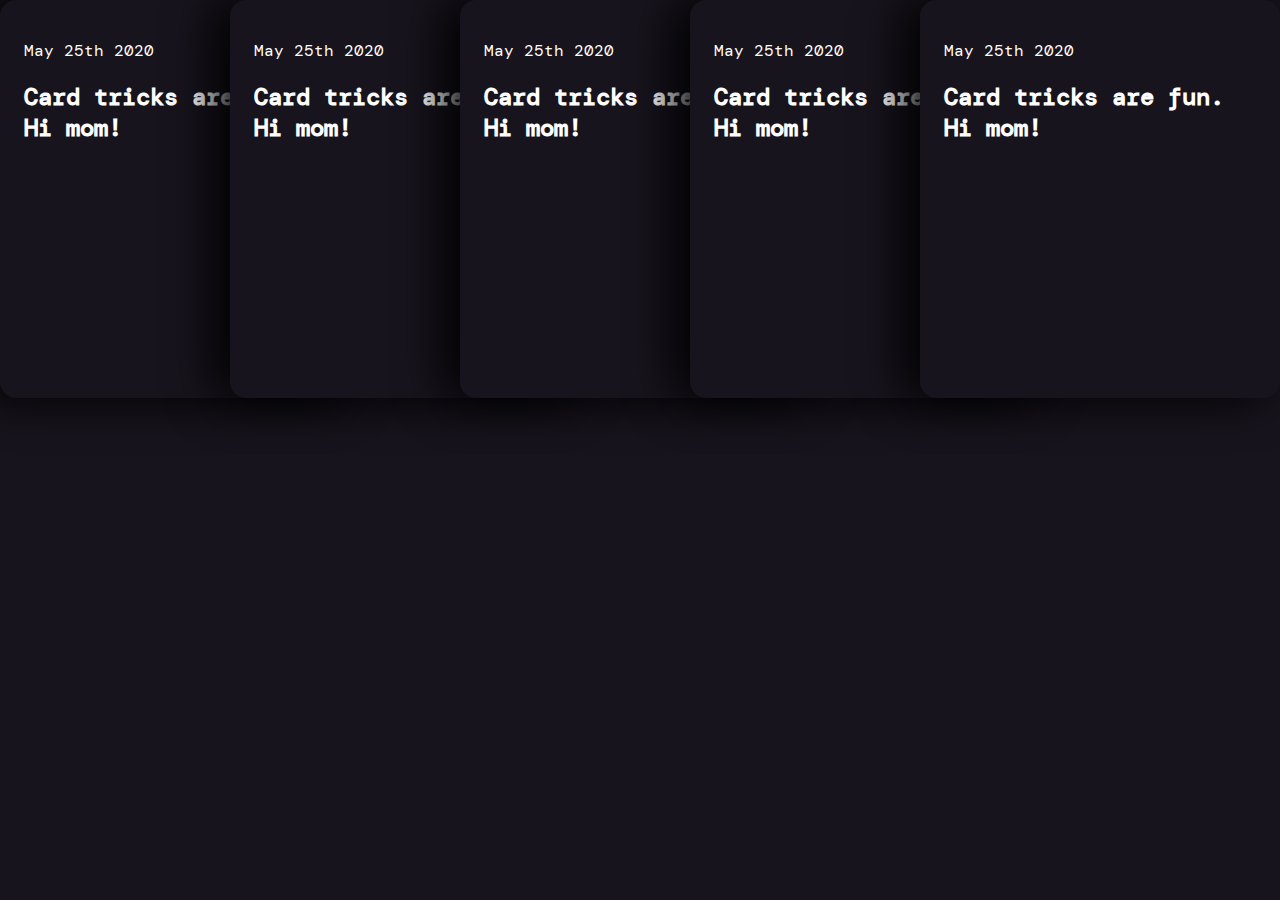
<file: cards/index.html>
<!DOCTYPE html>
<html lang="en">

<head>
    <meta charset="UTF-8">
    <meta http-equiv="X-UA-Compatible" content="IE=edge">
    <meta name="viewport" content="width=device-width, initial-scale=1.0">
    <title>Document</title>
    <link rel="stylesheet" href="style.css">
</head>

<body>
    <section class="card-list">
        <article class="card">
            <header class="card-header">
                <p>May 25th 2020</p>
                <h2> Card tricks are fun. Hi mom!</h2>
            </header>
        </article>
        <article class="card">
            <header class="card-header">
                <p>May 25th 2020</p>
                <h2> Card tricks are fun. Hi mom!</h2>
            </header>
        </article>
        <article class="card">
            <header class="card-header">
                <p>May 25th 2020</p>
                <h2> Card tricks are fun. Hi mom!</h2>
            </header>
        </article>
        <article class="card">
            <header class="card-header">
                <p>May 25th 2020</p>
                <h2> Card tricks are fun. Hi mom!</h2>
            </header>
        </article>
        <article class="card">
            <header class="card-header">
                <p>May 25th 2020</p>
                <h2> Card tricks are fun. Hi mom!</h2>
            </header>
        </article>
    </section>
</body>

</html>
</file>
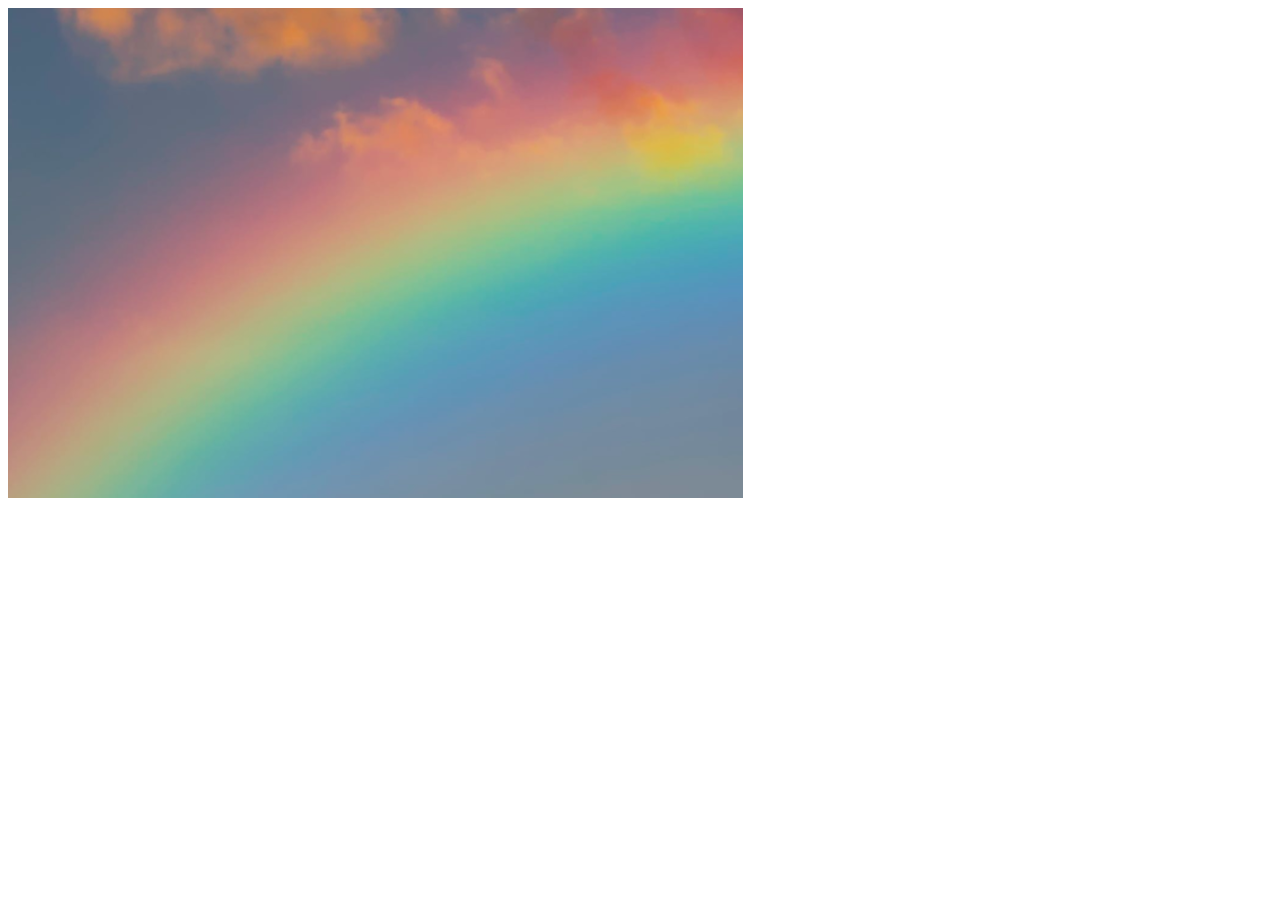
<file: apis/fetch/index.html>
<!DOCTYPE html>
<html lang="en">
<head>
    <meta charset="UTF-8">
    <meta name="viewport" content="width=device-width, initial-scale=1.0">
    <meta http-equiv="X-UA-Compatible" content="ie=edge">
    <script src="app.js"></script>
    <title>Fetch Api</title>
</head>
<body>
    <img src="" id="rainbow">
</body>
</html>
</file>
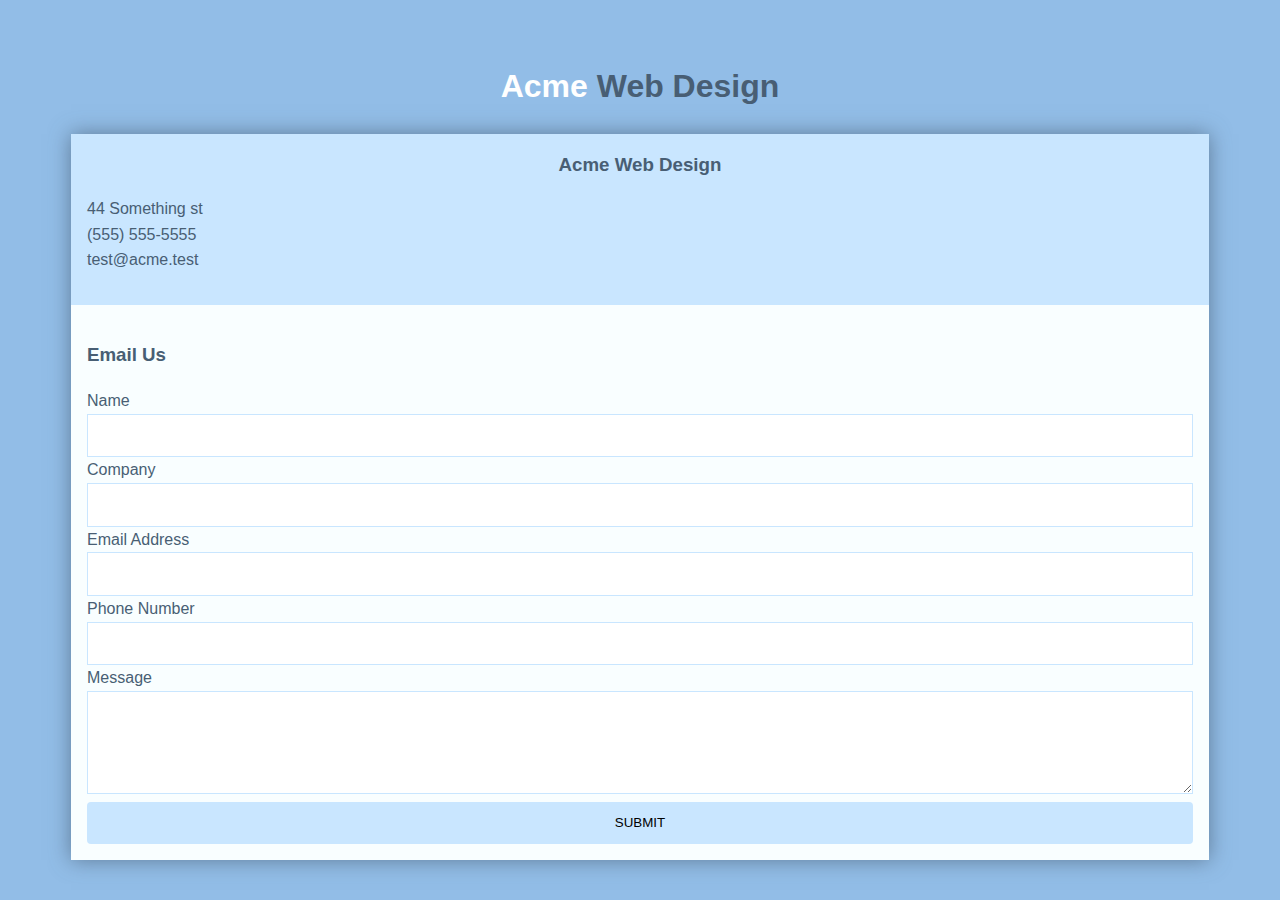
<file: tutorials/contact-me/index.html>
<!DOCTYPE html>
<html>
<head>
	<meta charset="utf-8">
	<meta name="viewport" content="width=device-width, intial-scale=1.0">
	<meta http-equiv="X-UA-Compatible" content="ie=edg">
	<title>Acme Web Design</title>

	<link rel="stylesheet" href="style.css">
</head>
<body>
	<div class="container">
		<h1 class="brand"><span>Acme</span> Web Design</h1>
		<div class="wrapper">

			<div class="company-info">
				<h3>Acme Web Design</h3>
				<ul>
					<li>44 Something st</li>
					<li>(555) 555-5555</li>
					<li>test@acme.test</li>
				</ul>

			</div>

			<div class="contact">
				<h3>Email Us</h3>
				<form>
					<!--User First name -->
					<p>
						<label>Name</label>
						<input type="text" name="name">
					</p>

					<!--Company name -->
					<p>
						<label>Company</label>
						<input type="text" name="company">
					</p>

					<!--Email Address -->
					<p>
						<label>Email Address</label>
						<input type="email" name="email">
					</p>

					<!--Phone Number -->
					<p>
						<label>Phone Number</label>
						<input type="text" name="phone">
					</p>

					<!--Actual email content -->
					<p>
						<label>Message</label>
						<textarea name="message" rows="5" cols="80"></textarea>
					</p>

					<p class="full">
						<button class="full" type="submit" name="submit">Submit</button>
					</p>
				</form>
			</div>
		</div>
	</div>
</body>
</html>
</file>
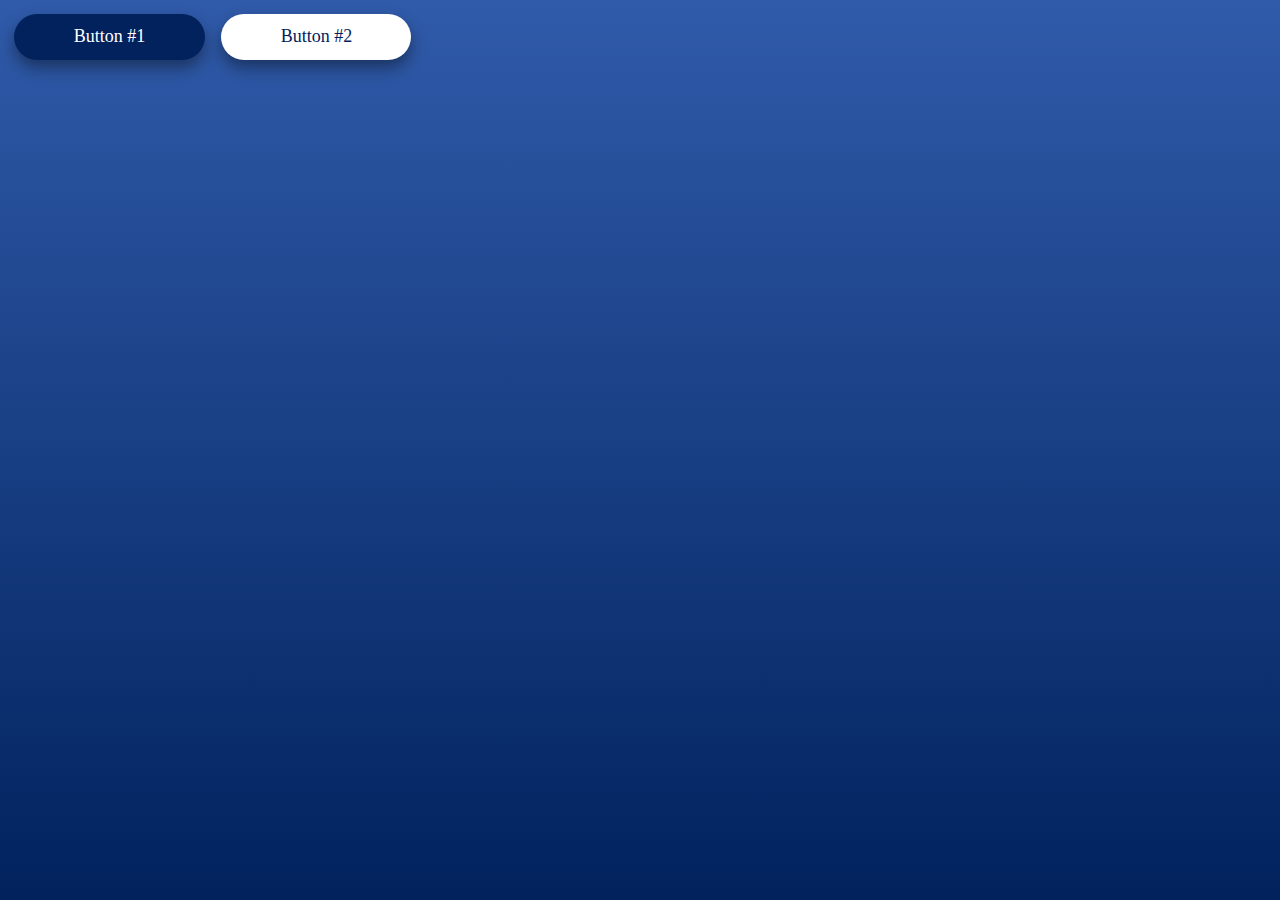
<file: css/components/buttons/ceape/index.html>
<!DOCTYPE html>
<html lang="en" dir="ltr">
  <head>
    <meta charset="utf-8">
    <link rel="stylesheet" href="buttons.css">
    <title></title>
  </head>
  <body>

    <button class="blue" type="button">
      <span>Button #1</span>
    </button>
    <button class="white" type="button">
      <span>Button #2</span>
    </button>


  </body>
</html>
</file>
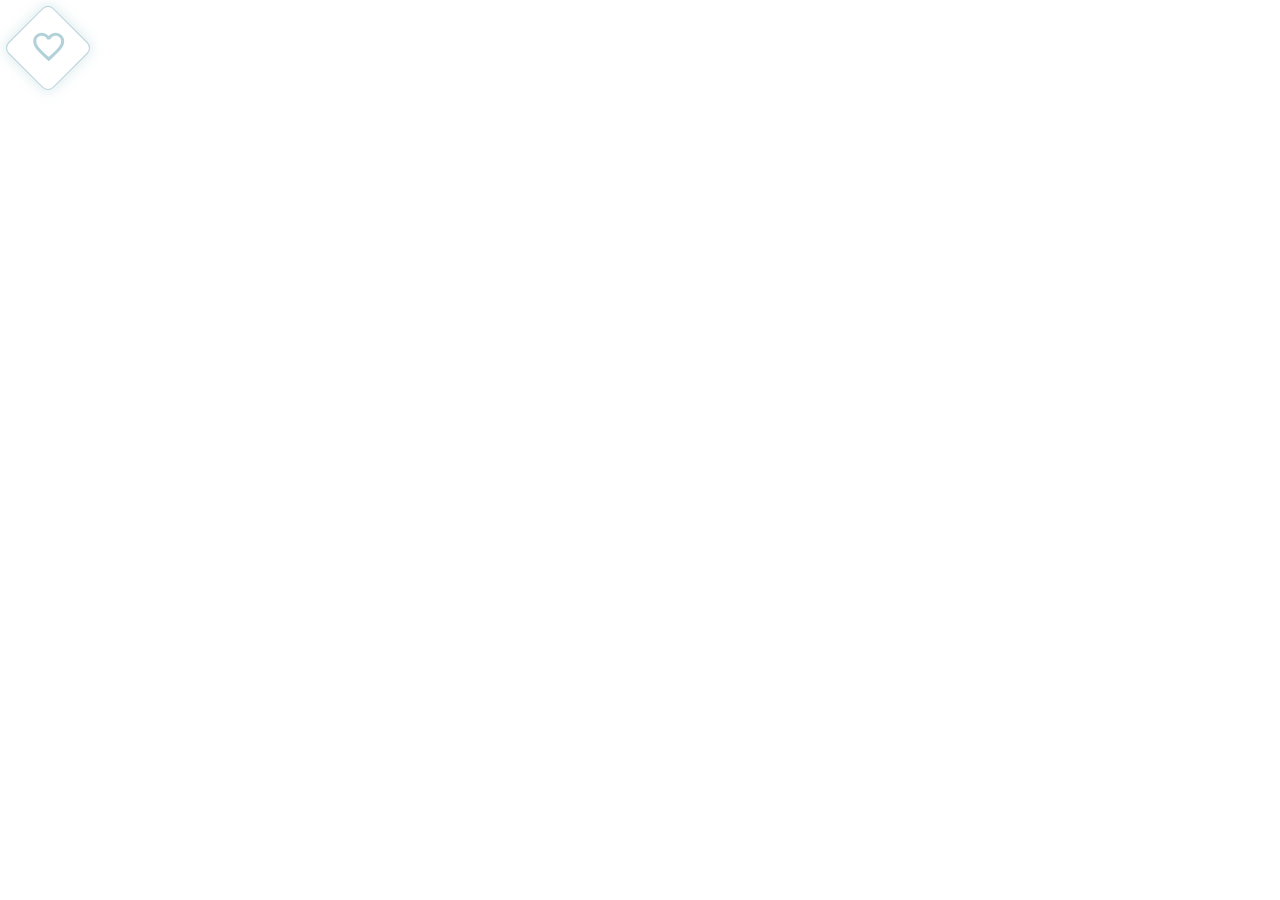
<file: css/components/buttons/square-45-degrees/index.html>
<!DOCTYPE html>
<html lang="en" dir="ltr">
  <head>
    <meta charset="utf-8">
    <link rel="stylesheet" href="style.css"/>
    <title>Square Button Rotated</title>
  </head>
  <body>
    <button class="button" type="button" name="button">
      <svg xmlns="http://www.w3.org/2000/svg" width="24" height="24" viewBox="0 0 24 24">
          <path d="M0 0h24v24H0z" fill="none"/>
          <path d="M16.5 3c-1.74 0-3.41.81-4.5 2.09C10.91 3.81 9.24 3 7.5 3 4.42 3 2 5.42 2 8.5c0 3.78 3.4 6.86 8.55 11.54L12 21.35l1.45-1.32C18.6 15.36 22 12.28 22 8.5 22 5.42 19.58 3 16.5 3zm-4.4 15.55l-.1.1-.1-.1C7.14 14.24 4 11.39 4 8.5 4 6.5 5.5 5 7.5 5c1.54 0 3.04.99 3.57 2.36h1.87C13.46 5.99 14.96 5 16.5 5c2 0 3.5 1.5 3.5 3.5 0 2.89-3.14 5.74-7.9 10.05z"/>
      </svg>
    </button>
  </body>
</html>
</file>
<file: cards/style.css>
@import url('https://fonts.googleapis.com/css2?family=DM+Mono:wght@300;400;500&display=swap');

body {
    padding: 0;
    margin: 0;
    background-color: #17141D;
    color: white;
    font-family: 'DM Mono', monospace;
}

.card-list {
    display: flex;   
}

.card {
    display: flex;
    position: relative;
    flex-direction: column;
    height: 350px;
    width: 400px;
    min-width: 250px;
    padding: 1.5rem;

    border-radius: 16px;
    background: #17141d;
    box-shadow: -1rem 0 3rem #000;
    transition: .2s;
}

/* Not all browsers supports it*/
.card-list::-webkit-scrollbar{
    width: 10px;
    height: 10px;   
}

.card-list::-webkit-scrollbar-thumb{
    background: #201c29;
    border-radius: 10px;
        box-shadow: inset 2px 2px 2px hsla(0, 0%, 100%, .25),
        inset -2px -2px 2px rgba(0, 0, 0, .25);
}

.card-list::-webkit-scrollbar-track {
    background: linear-gradient(90deg, #201c29, #201c29 1px, #17141d 0, #17141d);
}

.card:hover {
    transform: translateY(-1rem);
}
/* ~ = general sibling combinator = grabs all elements siblings elements after card*/
.card:hover~.card {
    transform: translateX(130px);
}

.card:not(:first-child){
   margin-left: -130px;
}
</file>
<file: tutorials/contact-me/style.css>
/*Aplica à todos elementos da página*/
* {

  /*  =================== box-sizing ===================
  *   Faz com que todos calculos de tamanhos (width & height)
  *   Incluam o padding, margin, border.
  *   Exemplo: Se .box {width: 350px} então se você aplicar uma propriedade
  *   {border: 10px solid black;}
  *   o resultado renderizado no navegador (browser) será .box {width: 370px;}
  *   Padrão: box-sizing: content-box;
  */
  box-sizing: border-box;
  /*  ==================================================*/
}

body{
  background: #92bde7;
  color: #485e74;
  line-height: 1.6;
  font-family: 'Segoe UI', Tahoma, Geneva, Verdana, sans-serif;
  padding: 1em;
}

.container{
  /* It prevents the used value of the width property from becoming larger. */
  max-width: 1170px;
  margin-left: auto;
  margin-right: auto;
  /* 2em means 2 times the size of the current font */
  padding: 1em;

  /* background-color: red; */
}

ul{
  /*=========Remove the default styling========*/
  list-style: none;
  padding: 0;
  /*===========================================*/
}

.brand{
  text-align: center;
}

.brand span{
  color: #fff;
}

.wrapper{
  box-shadow: 0 0 20px 0 rgba(72,94,116,0.7);
}

.wrapper > *{
  /*Everything inside wrapper*/
  padding: 1em;
}

.company-info{
  background: #c9e6ff;
}

.company-info h3, .company ul{
  text-align: center;
  margin: 0 0 1rem 0;
}

.contact{
  background: #f9feff;
}

/*Form Style*/
.contact form{
  /*
  display: grid;
  grid-template-columns: 1fr 1fr;
  grid-gap: 20px;
  background-color: red;
  */
}

.contact form label{
  display: block;
}

.contact form p{
  margin: 0;
}

.contact form .full{
  grid-column: 1 / 3;
}

.contact form button, .contact form input, .contact form textarea {
  width: 100%;
  padding: 1em;
  border: 1px solid #c9e6ff;
}

.contact form button {
  background: #c9e6ff;
  border: 0;
  border-radius: 4px;
  text-transform: uppercase;
}

.contact form button:hover, .contact form button:focus{
  background: #92bde7;
  color: #fff;
  outline: 0;
  transition: background-color 2s ease-out;
}

/* LARGE SCREENS*/
@@media (min-width: 700px) {
  body{
    display: none;
  }
}
</file>
<file: css/components/buttons/ceape/buttons.css>
body{
  background: linear-gradient(180deg, rgba(0, 53, 150, 0.81) 0%, #01225D 100%);
  background-attachment: fixed;
}

button{
  position: inline-block;
  width: 190.16px;
  height: 45.15px;
  margin: .4rem;
  box-shadow: 0px 8px 16px rgba(0, 0, 0, 0.4);
  border-radius: 32px;
  border: none;
}

button span{
  width: 191px;
  height: 46px;
  left: 85px;
  top: 455px;

  font-family: Roboto;
  font-style: normal;
  font-weight: normal;
  line-height: normal;
  font-size: 18px;
  text-align: center;
}

.white {
  background: #fff;
  color: #01225D;
}

.blue {
  background: #01225D;
  color: #fff;
}
</file>
<file: css/components/buttons/square-45-degrees/style.css>
*{
  margin: 0;
  padding: 0;
  /* background-color: #e6e6e6; */
}

.button{
  width: 64px;
  height: 64px;

  border: 1px solid #B3D1D8;
  border-radius: 8px;
  background: none;

  transform: rotate(45deg);
  margin: 1rem;

  box-shadow: 0px 0px 12px 2px rgba(179, 209, 216, 0.4);
}

.button svg{
  transform: rotate(-45deg);

  fill: #B3D1D8;

  width: 60%;
  height: auto;
}
</file>
